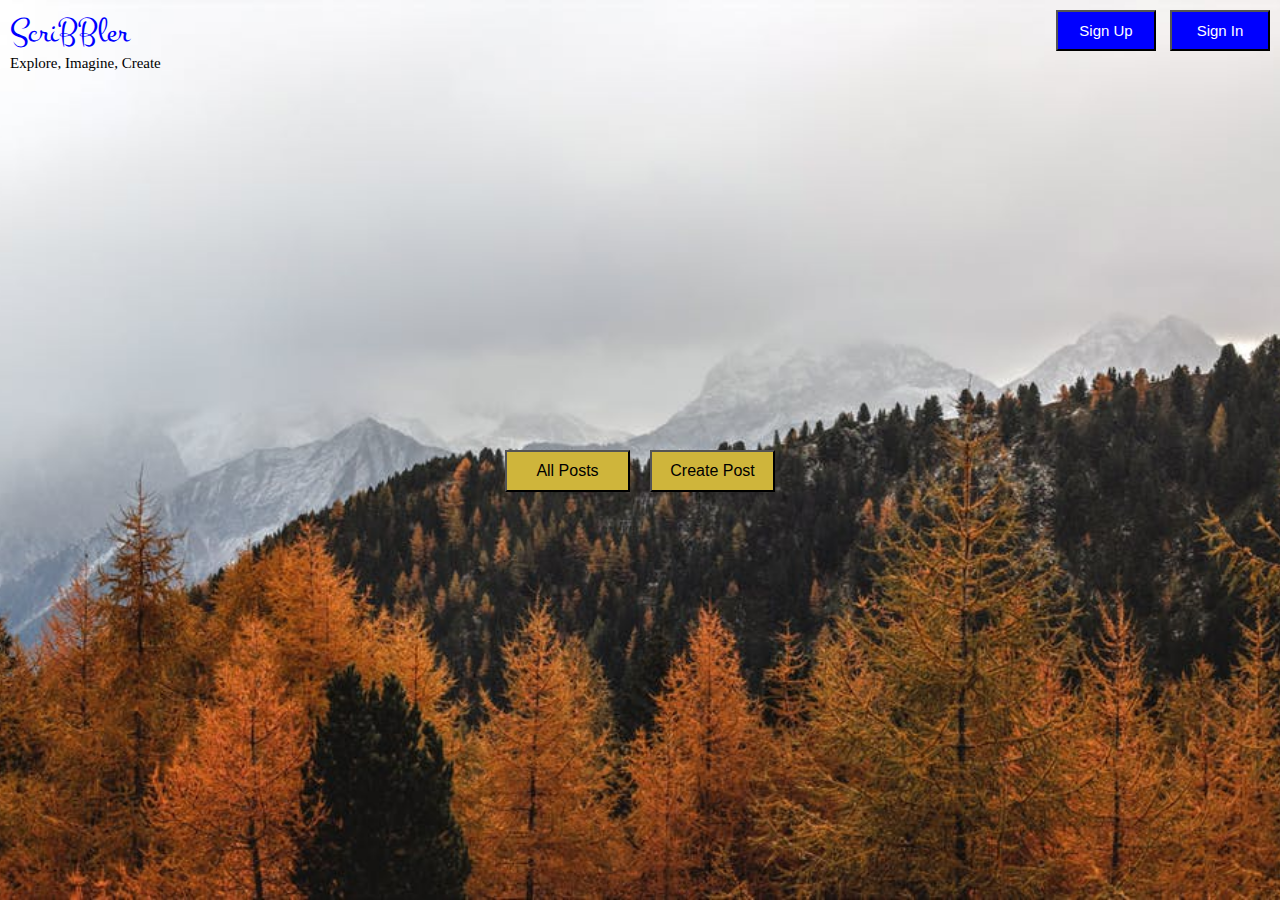
<file: index.html>
<!DOCTYPE html>
<html>

<head>
    <link rel="stylesheet" href="https://cdnjs.cloudflare.com/ajax/libs/font-awesome/5.11.2/css/all.min.css">
    <link href="https://fonts.googleapis.com/css?family=Montez|Ubuntu+Mono&display=swap" rel="stylesheet">
    <link href='styles/common.css' rel='stylesheet' type='text/css'>
    <link href='styles/index.css' rel='stylesheet' type='text/css'>
</head>

<body>
    <div class="header-container">
        <!-- header starts here -->
        <header>
            <div class="logo-container">
                <p class="logo">ScriBBler</p>
                <p class="logo-subheading">Explore, Imagine, Create</p>
            </div>

            <div>
                <input class="sign-up-button" type="button" onclick="openSignupModal()" value="Sign Up">
                <input class="sign-in-button" type="button" onclick="openSigninModal()" value="Sign In">
            </div>
        </header>
        <!-- header ends here -->

        <!-- body of homepage starts here -->
        <div class="post-buttons-container">
            <input class="post-button" type="button" onclick="displayAllPosts()" value="All Posts" />
            <input class="create-button" type="button" onclick="createPost()" value="Create Post">
        </div>
        <!-- body of homepage ends here -->
    </div>

    <!-- signup modal starts here -->
    <div id="signUpModal" class="modal">
        <div class="modal-content">
            <div class="flex-container">
                <h1 class="modal-heading">Get Started</h1>
                <span onclick="closeModal()" class="close-btn">
                    <i class="fa fa-times" aria-hidden="true"></i>
                </span>
            </div>
            <hr class="modal-horizontal-rule">
            <form class="modal-form">
                <label for="name" class="modal-label">Name</label>
                <input type="text" class="modal-textbox" placeholder="Enter your name" name="name"  required>
                <label for="username" class="modal-label">Username</label>
                <input type="text" class="modal-textbox" placeholder="Enter your username" name="username" required>
                <label for="password" class="modal-label">Password</label>
                <input type="password" class="modal-textbox" placeholder="Enter your password" name="password" required>
                <label for="confirmPassword" class="modal-label">Confirm Password</label>
                <input type="password" class="modal-textbox" placeholder="Re-enter your password" name="confirmPassword" required>
                <button type="submit" class="modal-btn">Sign Up</button>
            </form>
        </div>
    </div>
    <!-- signup modal ends here -->

    <!-- signin modal starts here -->
    <div id="signInModal" class="modal">
        <div class="modal-content">
            <div class="flex-container">
                <h1 class="modal-heading">Welcome Back!</h1>
                <span onclick="closeModal()" class="close-btn">
                    <i class="fa fa-times" aria-hidden="true"></i>
                </span>
            </div>
            <hr class="modal-horizontal-rule">
            <form class="modal-form">
                <label for="username" class="modal-label">Username</label>
                <input type="text" class="modal-textbox" placeholder="Enter your username" name="username" required>
                <label for="password" class="modal-label">Password</label>
                <input type="password" class="modal-textbox" placeholder="Enter your password" name="password" required>
                <button type="submit" class="modal-btn">Sign In</button>
            </form>
            <div class="signup-message">Not a member?
                <span class="signup-link" onclick="displaySignupModal()">Sign Up</span>
            </div>
        </div>
    </div>
    <!-- signin modal ends here -->

    <!-- new post modal starts here -->
    <div id="newPostModal" class="modal">
        <div class="modal-content new-post-modal-content">
            <div class="flex-container">
                <h1 class="modal-heading">Pen Your Post</h1>
                <span onclick="closeNewPostDialog()" class="close-btn">
                    <i class="fa fa-times" aria-hidden="true"></i>
                </span>
            </div>
            <hr class="modal-horizontal-rule">
            <form class="modal-form">
                <label for="postTitle" class="modal-label">Title</label>
                <input type="text" class="modal-textbox" placeholder="Enter title of your post" name="postTitle" required>
                <label for="postContent" class="modal-label">Contents</label>
                <textarea class="modal-textbox new-post-modal-textarea" placeholder="Enter the contents of your post" name="postContent" required></textarea>
                <button type="submit" class="modal-btn new-post-modal-btn">Create</button>
            </form>
        </div>
    </div>
    <!-- new post modal ends here -->

    <script src="scripts/index.js"></script>
    <script src="scripts/common.js"></script>
</body>

</html>
</file>
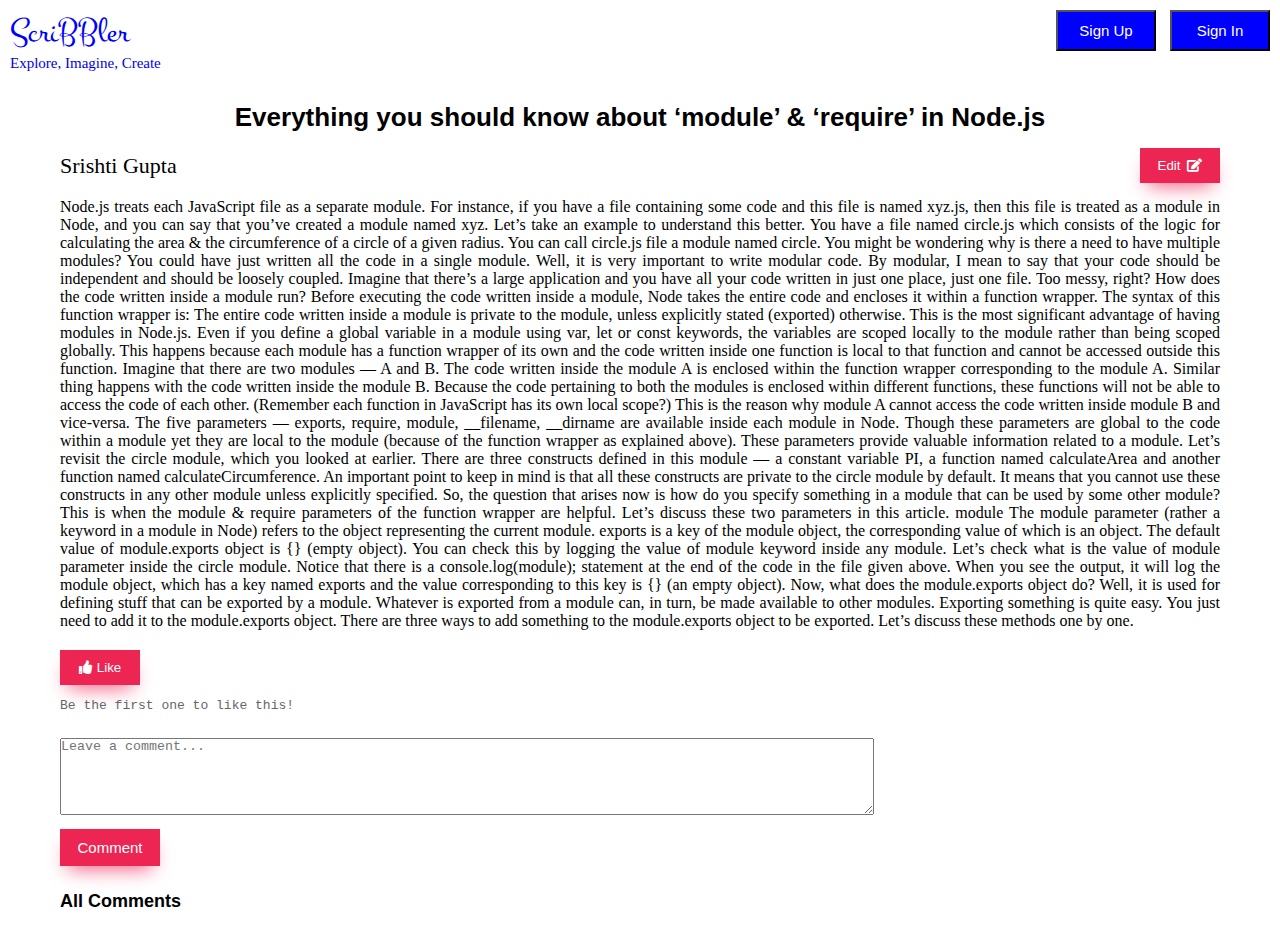
<file: html/post.html>
<!DOCTYPE html>

<head>
    <link rel="stylesheet" href="https://cdnjs.cloudflare.com/ajax/libs/font-awesome/5.11.2/css/all.min.css">
    <link href="https://fonts.googleapis.com/css?family=Montez|Ubuntu+Mono&display=swap" rel="stylesheet">
    <link href='../styles/common.css' rel='stylesheet' type='text/css'>
    <link href='../styles/post.css' rel='stylesheet' type='text/css'> 

</head>

<body>
    <div class="header-container">
        <!-- header starts here -->
        <header>
            <a href="../index.html" class="logo-container">
                <div>
                    <p class="logo">ScriBBler</p>
                    <p class="logo-subheading">Explore, Imagine, Create</p>
                </div>
            </a>

            <div>
                <input class="sign-up-button" type="button" onclick="openSignupModal()" value="Sign Up">
                <input class="sign-in-button" type="button" onclick="openSigninModal()" value="Sign In">
            </div>
        </header>
        <!-- header ends here -->
    </div>

    <!-- signup modal starts here -->
    <div id="signUpModal" class="modal">
        <div class="modal-content">
            <div class="flex-container">
                <h1 class="modal-heading">Get Started</h1>
                <span onclick="closeModal()" class="close-btn">
                            <i class="fa fa-times" aria-hidden="true"></i>
                        </span>
            </div>
            <hr class="modal-horizontal-rule">
            <form class="modal-form">
                <label for="name" class="modal-label">Name</label>
                <input type="text" class="modal-textbox" placeholder="Enter your name" name="name" required>
                <label for="username" class="modal-label">Username</label>
                <input type="text" class="modal-textbox" placeholder="Enter your username" name="username" required>
                <label for="password" class="modal-label">Password</label>
                <input type="password" class="modal-textbox" placeholder="Enter your password" name="password" required>
                <label for="confirmPassword" class="modal-label">Confirm Password</label>
                <input type="password" class="modal-textbox" placeholder="Re-enter your password" name="confirmPassword" required>
                <button type="submit" class="modal-btn">Sign Up</button>
            </form>
        </div>
    </div>
    <!-- signup modal ends here -->

    <!-- signin modal starts here -->
    <div id="signInModal" class="modal">
        <div class="modal-content">
            <div class="flex-container">
                <h1 class="modal-heading">Welcome Back!</h1>
                <span onclick="closeModal()" class="close-btn">
                            <i class="fa fa-times" aria-hidden="true"></i>
                        </span>
            </div>
            <hr class="modal-horizontal-rule">
            <form class="modal-form">
                <label for="username" class="modal-label">Username</label>
                <input type="text" class="modal-textbox" placeholder="Enter your username" name="username" required>
                <label for="password" class="modal-label">Password</label>
                <input type="password" class="modal-textbox" placeholder="Enter your password" name="password" required>
                <button type="submit" class="modal-btn">Sign In</button>
            </form>
            <div class="signup-message">Not a member?
                <span class="signup-link" onclick="displaySignupModal()">Sign Up</span>
            </div>
        </div>
    </div>
    <!-- signin modal ends here -->

    <!-- signup modal starts here -->
    <div id="signUpModal" class="modal">
        <div class="modal-content">
            <div class="flex-container">
                <h1 class="modal-heading">Get Started</h1>
                <span onclick="closeModal()" class="close-btn">
                            <i class="fa fa-times" aria-hidden="true"></i>
                        </span>
            </div>
            <hr class="modal-horizontal-rule">
            <form class="modal-form">
                <label for="name" class="modal-label">Name</label>
                <input type="text" class="modal-textbox" placeholder="Enter your name" name="name" required>
                <label for="username" class="modal-label">Username</label>
                <input type="text" class="modal-textbox" placeholder="Enter your username" name="username" required>
                <label for="password" class="modal-label">Password</label>
                <input type="password" class="modal-textbox" placeholder="Enter your password" name="password" required>
                <label for="confirmPassword" class="modal-label">Confirm Password</label>
                <input type="password" class="modal-textbox" placeholder="Re-enter your password" name="confirmPassword" required>
                <button type="submit" class="modal-btn">Sign Up</button>
            </form>
        </div>
    </div>
    <!-- signup modal ends here -->

    <!-- blog post starts here -->
    <div class="post-main-container">
        <div class="post-title" contentEditable="false">
            <h4 id="postTitle">Everything you should know about ‘module’ & ‘require’ in Node.js</h4>
        </div>

        <div id="authorEditBtnContainer" class="flex-container">
            <span class="post-author">Srishti Gupta</span>
            <button type="button" id="editPostButton" onclick="toggleEditSave()">Edit<i class="fa fa-edit"></i></button>
        </div>

        <div id="postText" contentEditable="false">
            Node.js treats each JavaScript file as a separate module. For instance, if you have a file containing some code and this file is named xyz.js, then this file is treated as a module in Node, and you can say that you’ve created a module named xyz. Let’s
            take an example to understand this better. You have a file named circle.js which consists of the logic for calculating the area & the circumference of a circle of a given radius. You can call circle.js file a module named circle. You might
            be wondering why is there a need to have multiple modules? You could have just written all the code in a single module. Well, it is very important to write modular code. By modular, I mean to say that your code should be independent and should
            be loosely coupled. Imagine that there’s a large application and you have all your code written in just one place, just one file. Too messy, right? How does the code written inside a module run? Before executing the code written inside a module,
            Node takes the entire code and encloses it within a function wrapper. The syntax of this function wrapper is: The entire code written inside a module is private to the module, unless explicitly stated (exported) otherwise. This is the most
            significant advantage of having modules in Node.js. Even if you define a global variable in a module using var, let or const keywords, the variables are scoped locally to the module rather than being scoped globally. This happens because each
            module has a function wrapper of its own and the code written inside one function is local to that function and cannot be accessed outside this function. Imagine that there are two modules — A and B. The code written inside the module A is
            enclosed within the function wrapper corresponding to the module A. Similar thing happens with the code written inside the module B. Because the code pertaining to both the modules is enclosed within different functions, these functions will
            not be able to access the code of each other. (Remember each function in JavaScript has its own local scope?) This is the reason why module A cannot access the code written inside module B and vice-versa. The five parameters — exports, require,
            module, __filename, __dirname are available inside each module in Node. Though these parameters are global to the code within a module yet they are local to the module (because of the function wrapper as explained above). These parameters
            provide valuable information related to a module. Let’s revisit the circle module, which you looked at earlier. There are three constructs defined in this module — a constant variable PI, a function named calculateArea and another function
            named calculateCircumference. An important point to keep in mind is that all these constructs are private to the circle module by default. It means that you cannot use these constructs in any other module unless explicitly specified. So, the
            question that arises now is how do you specify something in a module that can be used by some other module? This is when the module & require parameters of the function wrapper are helpful. Let’s discuss these two parameters in this article.
            module The module parameter (rather a keyword in a module in Node) refers to the object representing the current module. exports is a key of the module object, the corresponding value of which is an object. The default value of module.exports
            object is {} (empty object). You can check this by logging the value of module keyword inside any module. Let’s check what is the value of module parameter inside the circle module. Notice that there is a console.log(module); statement at
            the end of the code in the file given above. When you see the output, it will log the module object, which has a key named exports and the value corresponding to this key is {} (an empty object). Now, what does the module.exports object do?
            Well, it is used for defining stuff that can be exported by a module. Whatever is exported from a module can, in turn, be made available to other modules. Exporting something is quite easy. You just need to add it to the module.exports object.
            There are three ways to add something to the module.exports object to be exported. Let’s discuss these methods one by one.
        </div>

        <div class="like-post">
            <button id="likePostBtn" onclick="likePost()">
                <i class="fa fa-thumbs-up"></i>Like
            </button>
            <span id="likesCount">Be the first one to like this!</span>
        </div>

        <div>
            <form class="comment-form">
                <label for="commentText"></label>
                <textarea placeholder="Leave a comment..." id="commentText" rows="5" name="Content"></textarea><br>
                <button type="button" class="add-comment-btn" onClick="addComment()">Comment</button>
            </form>

            <p class="allCommentsHeading">All Comments</p>
            <div id="allCommentsBox">
                <!-- all comments are added here dynamically -->
            </div>
        </div>
    </div>
    <!-- blog post ends here -->

    <script src="../scripts/post.js" defer></script>
    <script src="../scripts/common.js">
    </script>
</body>
</file>
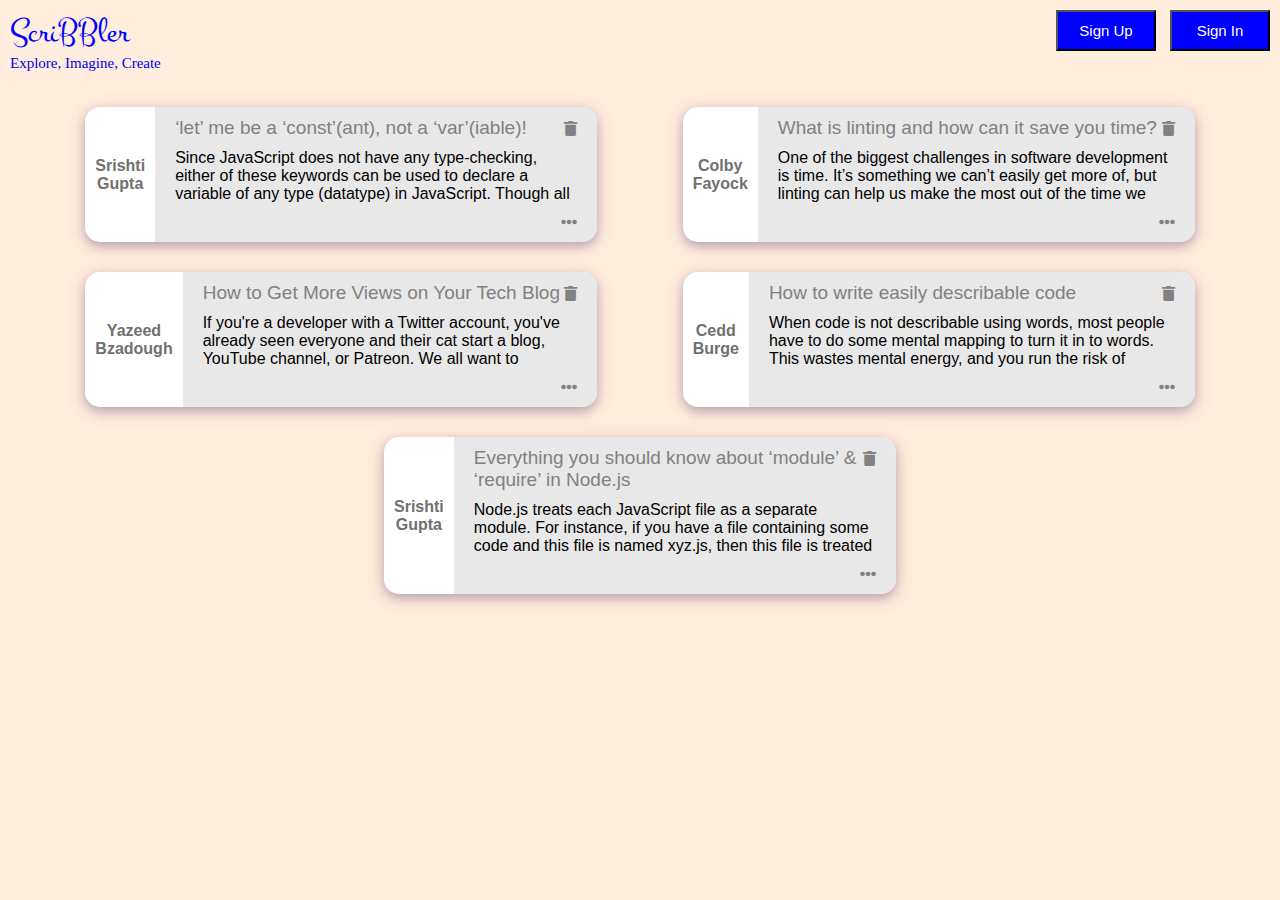
<file: html/postslist.html>
<!DOCTYPE html>
<html>

<head>
    <link rel="stylesheet" href="https://cdnjs.cloudflare.com/ajax/libs/font-awesome/5.11.2/css/all.min.css">
    <link href="https://fonts.googleapis.com/css?family=Montez|Ubuntu+Mono&display=swap" rel="stylesheet">
    <link href='../styles/common.css' rel='stylesheet' type='text/css'>
    <link href='../styles/postslist.css' rel='stylesheet' type='text/css'>
</head>

<body>
    <div class="header-container">
        <!-- header starts here -->
        <header>
            <a href="../index.html" class="logo-container">
                <div>
                    <p class="logo">ScriBBler</p>
                    <p class="logo-subheading">Explore, Imagine, Create</p>
                </div>
            </a>

            <div>
                <input class="sign-up-button" type="button" onclick="openSignupModal()" value="Sign Up">
                <input class="sign-in-button" type="button" onclick="openSigninModal()" value="Sign In">
            </div>
        </header>

        <!-- header ends here -->
    </div>

    <!-- signup modal starts here -->
    <div id="signUpModal" class="modal">
        <div class="modal-content">
            <div class="flex-container">
                <h1 class="modal-heading">Get Started</h1>
                <span onclick="closeModal()" class="close-btn">
                        <i class="fa fa-times" aria-hidden="true"></i>
                    </span>
            </div>
            <hr class="modal-horizontal-rule">
            <form class="modal-form">
                <label for="name" class="modal-label">Name</label>
                <input type="text" class="modal-textbox" placeholder="Enter your name" name="name" required>
                <label for="username" class="modal-label">Username</label>
                <input type="text" class="modal-textbox" placeholder="Enter your username" name="username" required>
                <label for="password" class="modal-label">Password</label>
                <input type="password" class="modal-textbox" placeholder="Enter your password" name="password" required>
                <label for="confirmPassword" class="modal-label">Confirm Password</label>
                <input type="password" class="modal-textbox" placeholder="Re-enter your password" name="confirmPassword" required>
                <button type="submit" class="modal-btn">Sign Up</button>
            </form>
        </div>
    </div>
    <!-- signup modal ends here -->

    <!-- signin modal starts here -->
    <div id="signInModal" class="modal">
        <div class="modal-content">
            <div class="flex-container">
                <h1 class="modal-heading">Welcome Back!</h1>
                <span onclick="closeModal()" class="close-btn">
                        <i class="fa fa-times" aria-hidden="true"></i>
                    </span>
            </div>
            <hr class="modal-horizontal-rule">
            <form class="modal-form">
                <label for="username" class="modal-label">Username</label>
                <input type="text" class="modal-textbox" placeholder="Enter your username" name="username" required>
                <label for="password" class="modal-label">Password</label>
                <input type="password" class="modal-textbox" placeholder="Enter your password" name="password" required>
                <button type="submit" class="modal-btn">Sign Up</button>
            </form>
            <div class="signup-message">Not a member?
                <span class="signup-link" onclick="displaySignupModal()">Sign Up</span>
            </div>
        </div>
    </div>
    <!-- signin modal ends here -->

    <!-- list of all posts starts here -->
    <div class="all-posts-container">

        <!-- post 1 starts here -->
        <div id="post-1" class="post">
            <div class="post-left">
                <p class="post-username">Srishti Gupta</p>
            </div>

            <div class="post-right">
                <div class="post-right-header">
                    <p class="post-title">‘let’ me be a ‘const’(ant), not a ‘var’(iable)!</p>
                    <span onclick="viewDeletePostModal('post-1')" class="delete-btn">
                        <i class="fa fa-trash" aria-hidden="true"></i>
                    </span>
                </div>
                <p class="post-desc">Since JavaScript does not have any type-checking, either of these keywords can be used to declare a variable of any type (datatype) in JavaScript. Though all the three keywords are used for the same purpose, they are different.</p>
                <span onclick="viewFullPost()" class="post-more">
                    <i class="fa fa-ellipsis-h" aria-hidden="true"></i>
                </span>
            </div>
        </div>
        <!-- post 1 ends here -->

        <!-- post 2 starts here -->
        <div id="post-2" class="post">
            <div class="post-left">
                <p class="post-username">Colby Fayock</p>
            </div>

            <div class="post-right">
                <div class="post-right-header">
                    <p class="post-title">What is linting and how can it save you time?</p>
                    <span onclick="viewDeletePostModal('post-2')" class="delete-btn">
                        <i class="fa fa-trash" aria-hidden="true"></i>
                    </span>
                </div>
                <p class="post-desc">One of the biggest challenges in software development is time. It’s something we can’t easily get more of, but linting can help us make the most out of the time we have.</p>
                <span onclick="viewFullPost()" class="post-more">
                    <i class="fa fa-ellipsis-h" aria-hidden="true"></i>
                </span>
            </div>
        </div>
        <!-- post 2 ends here -->

        <!-- post 3 starts here -->
        <div id="post-3" class="post">
            <div class="post-left">
                <p class="post-username">Yazeed Bzadough</p>
            </div>

            <div class="post-right">
                <div class="post-right-header">
                    <p class="post-title">How to Get More Views on Your Tech Blog</p>
                    <span onclick="viewDeletePostModal('post-3')" class="delete-btn">
                        <i class="fa fa-trash" aria-hidden="true"></i>
                    </span>
                </div>
                <p class="post-desc">If you're a developer with a Twitter account, you've already seen everyone and their cat start a blog, YouTube channel, or Patreon. We all want to become stars, or at the very least, a recognizable name in the industry.</p>
                <span onclick="viewFullPost()" class="post-more">
                    <i class="fa fa-ellipsis-h" aria-hidden="true"></i>
                </span>
            </div>
        </div>
        <!-- post 3 ends here -->

        <!-- post 4 starts here -->
        <div id="post-4" class="post">
            <div class="post-left">
                <p class="post-username">Cedd Burge</p>
            </div>

            <div class="post-right">
                <div class="post-right-header">
                    <p class="post-title">How to write easily describable code</p>
                    <span onclick="viewDeletePostModal('post-4')" class="delete-btn">
                        <i class="fa fa-trash" aria-hidden="true"></i>
                    </span>
                </div>
                <p class="post-desc">When code is not describable using words, most people have to do some mental mapping to turn it in to words. This wastes mental energy, and you run the risk of getting the mapping wrong. Different people will map to different words, which
                    leads to confusion when discussing the code.</p>
                <span onclick="viewFullPost()" class="post-more">
                    <i class="fa fa-ellipsis-h" aria-hidden="true"></i>
                </span>
            </div>
        </div>
        <!-- post 4 ends here -->

        <!-- post 5 starts here -->
        <div id="post-5" class="post">
            <div class="post-left">
                <p class="post-username">Srishti Gupta</p>
            </div>

            <div class="post-right">
                <div class="post-right-header">
                    <p class="post-title">Everything you should know about ‘module’ & ‘require’ in Node.js</p>
                    <span onclick="viewDeletePostModal('post-5')" class="delete-btn">
                        <i class="fa fa-trash" aria-hidden="true"></i>
                    </span>
                </div>
                <p class="post-desc">Node.js treats each JavaScript file as a separate module. For instance, if you have a file containing some code and this file is named xyz.js, then this file is treated as a module in Node, and you can say that you’ve created a module
                    named xyz.
                </p>
                <span onclick="viewFullPost()" class="post-more">
                    <i class="fa fa-ellipsis-h" aria-hidden="true"></i>
                </span>
            </div>
        </div>
        <!-- post 5 ends here -->

        <!-- delete post modal starts here -->
        <div id="deletePostModal" class="delete-post-modal">
            <div class="delete-post-modal-content">
                <form class="modal-form">
                    <p class="delete-post-heading">Are you sure you want to delete this post?</p>
                    <div class="delete-post-btns-container">
                        <button type="submit" class="modal-btn confirm-delete-btn" onclick="deletePost()">Yes</button>
                        <button type=" button " class="modal-btn cancel-delete-btn " onclick="closeDeletePostModal() ">No</button>
                    </div>
                </form>
            </div>
        </div>
        <!-- delete post modal ends here -->

    </div>
    <!-- list of all posts ends here -->

    <script src="../scripts/postslist.js "></script>
    <script src="../scripts/common.js "></script>
</body>

</html>
</file>
<file: styles/common.css>
* {
    padding: 0;
    margin: 0;
}

html,
body {
    height: 100%;
    width: 100%;
}

header {
    width: 100%;
    display: flex;
    justify-content: space-between;
    align-items: flex-start;
}

.logo-container {
    text-decoration: none;
}

.logo {
    font-family: 'Montez', cursive;
    font-size: 35px;
    color: #0000ff;
    text-decoration: none;
    margin: 10px 10px 0px 10px;
}

.logo-subheading {
    font-family: 'Ubuntu Mono', cursive;
    font-size: 15px;
    margin-top: 0;
    margin: 0 0 0px 10px;
}

.sign-up-button, .sign-in-button {
    width: 100px;
    padding: 10px;
    cursor: pointer;
    font-size: 15px;
    background: #0000ff;
    color: #fff;
    margin: 10px 10px 0px 0px;
    font-family: Arial, Helvetica, sans-serif;
    text-decoration: none;
    outline: nonel
}

.modal {
    display: none;
    position: absolute;
    height: 100%;
    width: 100%;
    top: 0;
    background-color: rgba(0, 0, 0, 0.7);
}

.modal-content {
    position: absolute;
    left: 50%;
    top: 50%;
    transform: translate(-50%, -50%);
    background-color: #fff;
    width: 25%;
    font-family: 'Abel', sans-serif;
    padding: 20px;
}

.flex-container {
    display: flex;
    justify-content: space-around;
    align-items: center;
}

.modal-heading {
    font-size: 20px;
    font-weight: 400;
    color: #555;
    width: 100%;
}

.close-btn {
    color: #818181;
    font-size: 20px;
    font-weight: 600;
    cursor: pointer;
}

.modal-form {
    display: flex;
    flex-direction: column;
    justify-content: center;
}

.modal-horizontal-rule {
    margin: 10px 0;
}

.modal-label {
    letter-spacing: 0.5px;
    font-family: 'Abel', sans-serif;
    font-size: 15px;
    display: block;
}

.modal-textbox {
    padding: 10px;
    margin: 10px 0 20px 0;
    border: none;
    background: #f1f1f1;
    display: block;
}

.modal-btn {
    float: left;
    width: 100%;
    background-color: #4CAF50;
    color: white;
    padding: 10px 20px;
    margin: 8px 0;
    border: none;
    cursor: pointer;
    width: 100%;
    opacity: 0.9;
    font-size: 13px;
    letter-spacing: 1px;
}

.signup-message {
    padding-top: 10px;
    font-size: 12px;
    text-align: center;
    font-family: Arial, Helvetica, sans-serif;
    font-weight: bold;
}

.signup-link {
    color: #0000ff;
    cursor: pointer;
}
</file>
<file: styles/index.css>
body {
    background: url('../images/background.jpg');
    background-position: center;
    background-size: cover;
}

.header-container {
    height: 100%;
    width: 100%;
}

.post-buttons-container {
    display: flex;
    justify-content: center;
    align-items: center;
    top: 50%;
    width: 100%;
    position: absolute;
}

.post-button,.create-button {
    font-size: 16px;
    background: #CFB53B;
    color: #000000;
    font-family: Arial, Helvetica, sans-serif;
    padding: 10px;
    cursor: pointer;
    width: 125px;
    margin: 0 10px;
}

.post-button:hover {
    color: #fff;
    background: #3366cc;
}
.create-button:hover {
    color: #fff;
    background: #3366cc;
}
.new-post-modal-content {
    width: 80%;
}

.new-post-modal-textarea {
    height: 40vh;
    font-family: Arial;
}

.new-post-modal-btn {
    width: 120px;
    align-self: center;
}

.new-post-body {
    position: relative;
    width: 70%;
    margin: 1% auto auto auto;
    text-align: left;
    background-color: #fff;
    font-family: 'Abel', sans-serif;
    font-weight: bold;
    background-color: rgba(0, 0, 0, 0.7);
    background-color: #fff;
}

.close-btn-new-post-dialog {
    position: absolute;
    right: 20px;
    /* top: 10px; */
    font-size: 40px;
    font-weight: bold;
    color: #000;
}

.close-btn-new-post-dialog:hover,
.close-btn-new-post-dialog:focus {
    color: #f44336;
    cursor: pointer;
}

#newPostModal a {
    text-decoration: none;
    font-size: 36px;
    color: #818181;
    display: block;
    transition: 0.3s;
}

#newPostModal a:hover,
.overlay a:focus {
    color: #f1f1f1;
}
</file>
<file: styles/post.css>
.post-main-container {
    padding: 30px 60px;
}

.post-title {
    font-size: 26px;
    font-weight: bold;
    text-align: center;
    font-family: Arial, Helvetica, sans-serif;
}

#authorEditBtnContainer {
    justify-content: space-between;
    margin: 15px 0;
}

.post-author {
    font-family: 'Ubuntu Mono', cursive;
    font-size: 22px;
}

#editPostButton {
    width: 80px;
    padding: 10px;
    cursor: pointer;
    background: #ed2553;
    color: #fff;
    float: right;
    box-shadow: 0 10px 20px -8px rgb(240, 75, 113);
    outline: none;
    border: none;
}

.fa-edit,
.fa-save {
    padding-left: 7px;
}

.fa-thumbs-up {
    margin-right: 5px;
}

#postText {
    font-size: 16px;
    text-align: justify;
}

.like-post {
    margin-top: 20px;
}

#likePostBtn {
    width: 80px;
    display: block;
    background: #ed2553;
    color: #ffffff;
    box-shadow: 0 10px 20px -8px rgb(240, 75, 113);
    padding: 10px;
    font-family: Arial, Helvetica, sans-serif;
    cursor: pointer;
    border: none;
    outline: none;
    transition: 0.3s ease;
    -webkit-transition: 0.3s ease;
    margin-bottom: 10px;
}

.like-post #likePostBtn:hover {
    transform: translateY(-3px);
}

#likesCount {
    color: #666;
    font-family: 'Courier New', Courier, monospace;
    font-size: 13px;
}

.comment-form {
    width: 100%;
    margin: 25px 0;
}

#commentText {
    width: 70%;
}

.add-comment-btn {
    width: 100px;
    background-color: #ed2553;
    color: #fff;
    cursor: pointer;
    font-size: 15px;
    padding: 10px;
    box-shadow: 0 10px 20px -8px rgb(240, 75, 113);
    outline: none;
    border: none;
    margin-top: 10px;
}

.allCommentsHeading {
    font-family: 'Trebuchet MS', 'Lucida Sans Unicode', 'Lucida Grande', 'Lucida Sans', Arial, sans-serif;
    font-size: 18px;
    font-weight: 700;
    margin-bottom: 10px;
}

#allCommentsBox {
    background-color: #e2e4e6;
    padding: 10px 0;
    width: 70%;
    display: none;
}
</file>
<file: styles/postslist.css>
html,
body {
    background: #ffeedd;
    margin: 0;
    padding: 0;
    height: 100%;
    width: 100%;
}

.header-container {
    width: 100%;
}

.all-posts-container {
    width: 100%;
    display: flex;
    flex-wrap: wrap;
    justify-content: space-evenly;
    margin-top: 20px;
}

.post {
    display: flex;
    align-items: center;
    width: 40%;
    background: #fff;
    box-shadow: 0 4px 10px 0 rgba(17, 4, 63, 0.2), 0 4px 20px 0 rgba(79, 19, 97, 0.19);
    margin: 15px 0;
    border-radius: 15px;
}

.post:hover {
    box-shadow: 0 32px 64px 0 rgba(0, 0, 0, 0.2);
}

.post-username {
    font-weight: bold;
    color: #707070;
    padding: 10px;
    font-family: Arial, Helvetica, sans-serif;
    font-size: 16px;
    text-align: center;
}

.post-right {
    height: 100%;
    background-color: #E8E8E8;
    color: #000000;
    border-radius: 0 15px 15px 0;
    padding: 0 20px;
}

.post-right-header {
    display: flex;
    justify-content: space-between;
    align-items: baseline;
    padding: 10px 0;
}

.delete-btn {
    color: #818181;
    font-size: 15px;
    cursor: pointer;
}

.post-title {
    font-family: 'Abel', sans-serif;
    color: #818181;
    font-size: 19px;
}

.post-desc {
    height: 55px;
    overflow: hidden;
    font-family: Helvetica, sans-serif;
    font-size: 16px;
}

.post-more {
    float: right;
    cursor: pointer;
    color: #818181;
    padding: 10px 0;
}

.delete-post-modal {
    display: none;
    position: absolute;
    z-index: 1;
    top: 0;
    left: 0;
    width: 100%;
    height: 100%;
    overflow: auto;
    opacity: 1;
    background-color: rgba(0, 0, 0, 0.8);
}

.delete-post-modal-content {
    position: absolute;
    left: 50%;
    top: 50%;
    transform: translate(-50%, -50%);
    background-color: #fff;
    width: 25%;
    font-family: 'Abel', sans-serif;
    padding: 20px;
    text-align: center;
} 

.delete-post-heading {
    font-size: 18px;
    color: #000;
    padding-bottom: 20px;
}

.delete-post-btns-container {
    display: flex;
    justify-content: space-between;
    align-items: center;
}

.confirm-delete-btn {
    width: 80px;
    align-self: right;
}

.cancel-delete-btn {
    width: 80px;
    align-self: center;
    background: #c22;
}
</file>
